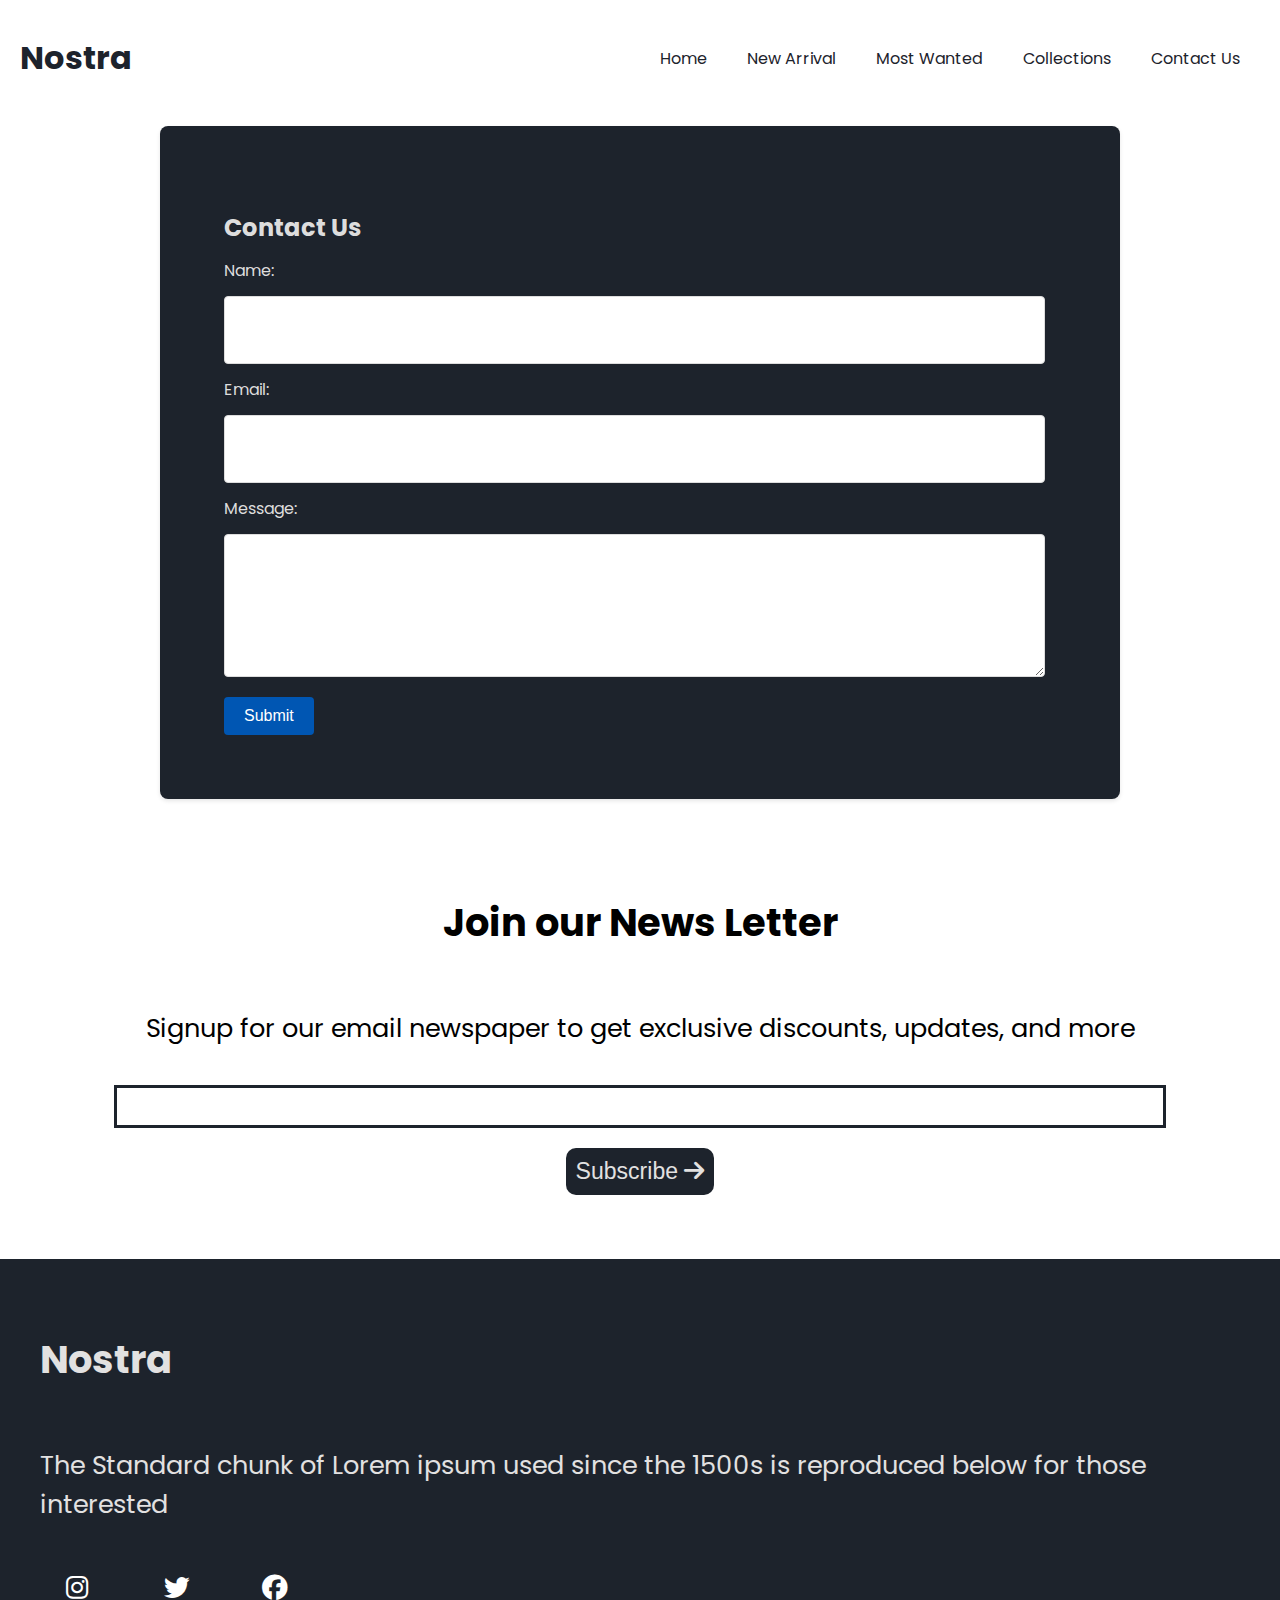
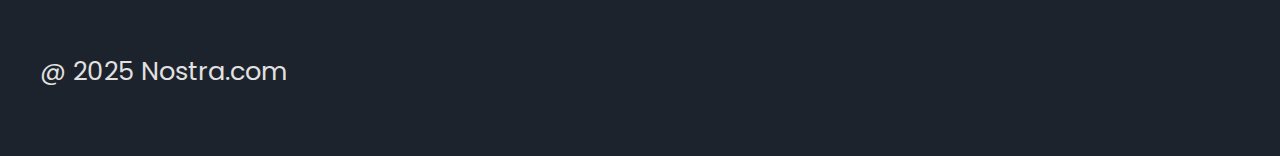
<file: contact.html>
<!DOCTYPE html>
<html lang="en">

<head>
    <meta charset="UTF-8">
    <meta name="viewport" content="width=device-width, initial-scale=1.0">
    <title>Nostra - Contact Us</title>
    <link rel="stylesheet" href="style.css">
    <link rel="preconnect" href="https://fonts.googleapis.com">
    <link rel="preconnect" href="https://fonts.gstatic.com" crossorigin>
    <link href="https://fonts.googleapis.com/css2?family=Poppins:wght@400;500;700&display=swap" rel="stylesheet">
    <link rel="stylesheet" href="https://cdnjs.cloudflare.com/ajax/libs/font-awesome/6.4.2/css/all.min.css">
</head>

<body>
    <nav class="navbar">
        <h1>Nostra</h1>
        <div class="navbar-links">
            <p class="navbar-link"><a href="./index.html">Home</a></p>
            <p class="navbar-link"><a href="./index.html">New Arrival</a></p>
            <p class="navbar-link"><a href="./index.html">Most Wanted</a></p>
            <p class="navbar-link"><a href="collections.html">Collections</a></p>
            <p class="navbar-link"><a href="./contactus.html">Contact Us</a></p>
        </div>
        <div class="navbar-menu-toggle">
            <i id="side-navbar-activate" class="fa-solid fa-bars"></i>
        </div>
    </nav>
    <div class="side-navbar" id="side-navbar">
        <p style="text-align: right;">
            <i id="side-navbar-close" class="fa-solid fa-xmark"></i>
        </p>
        <div class="side-navbar-links">
            <p class="side-navbar-link"><a href="./index.html">Home</a></p>
            <p class="side-navbar-link"><a href="./index.html">New Arrival</a></p>
            <p class="side-navbar-link"><a href="./index.html">Most Wanted</a></p>
            <p class="side-navbar-link"><a href="./collections.html">Collections</a></p>
            <p class="side-navbar-link"><a href="./contactus.html">Contact Us</a></p>
        </div>
    </div>
    <div class="container">
        <div class="contact-form">
            <h2>Contact Us</h2>
            <form action="#" method="post">
                <label for="name">Name:</label>
                <input type="text" id="name" name="name" required>
                <label for="email">Email:</label>
                <input type="text" id="email" name="email" required>
                <label for="message">Message:</label>
                <textarea id="message" name="message" required></textarea>
                <input type="submit" value="Submit">
            </form>
        </div>
    </div>
    <div class="news">
        <h2>Join our News Letter</h2>
        <p style="text-align: center;">Signup for our email newspaper to get exclusive discounts, updates, and more</p>
        <div style="margin-top: 10px;">
            <input class="search">
        </div>
        <div>
            <button> Subscribe <i class="fa-solid fa-arrow-right"></i> </button>
        </div>
    </div>
    <div class="footer">
        <div class="footer-container">
            <div class="footer-box-1">
                <h2 class="headingText">Nostra</h2>
                <p>The Standard chunk of Lorem ipsum used since the 1500s is reproduced below for those interested</p>
                <div class="footer-icon-container">
                    <i class="icon fa-brands fa-instagram" style="color: #ffffff;"></i>
                    <i class="icon fa-brands fa-twitter" style="color: #ffffff;"></i>
                    <i class="icon fa-brands fa-facebook" style="color: #ffffff;"></i>
                </div>
            </div>
        </div>
        <p class="subtitle">@ 2025 Nostra.com</p>
    </div>
    <script src="./contact.js"></script>
</body>
</file>
<file: style.css>
html>* {
    margin: 0px;
    padding: 0px;
}

html {
    scroll-behavior: smooth;
}

body {
    font-family: 'Poppins', sans-serif;
}

body::-webkit-scrollbar {
    width: 0;
}

.offer-bar {
    background-color: #1D232C;
    color: #E2E1E1;
    padding: 5px;
    text-align: center;
    font-size: 1.5vw;
}

.container {
    padding-left: 15px;
    padding-right: 15px;
}

/* Main Navigation Bar*/
.navbar {
    display: flex;
    justify-content: space-between;
    color: #1D232C;
    align-items: center;
    position: sticky;
    top: 0px;
    background-color: white;
    padding-top: 1vw;
    padding-bottom: 1vw;
    padding-left: 20px;
    padding-right: 20px;
    z-index: 3;
}

.navbar-links {
    display: flex;
    width: 50%;
    justify-content: space-around;
    align-items: center;
}

.navbar-links a {
    text-decoration: none;
    color: #1D232C;
}

.navbar-links a:hover {
    text-decoration: underline;
    color: #1D232C;
}

.navbar-search {
    border: solid #1D232C 1px;
    border-radius: 10px;
    padding: 10px;
    display: flex;
    align-items: center;
    width: 95%;
}

.navbar-search input {
    border: none;
    width: 100%;
    background-color: transparent;
}

input:focus {
    outline: none;
}

.navbar-menu-toggle {
    display: none;
}

/*0 to 800px */
@media screen and (max-width:900px) {
    .navbar-menu-toggle {
        display: block;
    }

    navbar-links {
        display: none;
    }
}

/* Side Navbar */
.side-navbar {
    position: fixed;
    top: 0;
    left: 0;
    width: 50%;
    height: 100%;
    background-color: #1D232C;
    color: #E2E1E1;
    margin-left: -60%;
    transition-duration: 1s;
    z-index: 10;
    padding: 20px;
}

.side-navbar-link {
    margin-bottom: 30px;
}

.side-navbar-links a {
    text-decoration: none;
    color: #E2E1E1;
}

.side-navbar-links a:hover {
    text-decoration: underline;
    color: #E2E1E1;
}

.side-navbar-search {
    border: solid #E2E1E1 1px;
    border-radius: 10px;
    padding: 10px;
    display: inline-block;
}

.side-navbar-search input {
    border: none;
    background: transparent;
}

/*Slider*/
.slider {
    overflow: hidden;
    display: flex;
    width: 100%;
    position: relative;
    border-radius: 5px;
}

.slider-image-container {
    display: flex;
    transition: 2s;
}

.slider-image {
    width: 100vw;
}

.slider-left-button {
    position: absolute;
    top: 35%;
    left: 5%;
    z-index: 1;
}

.slider-left-button i {
    font-size: 10vw;
}

.slider-right-button {
    position: absolute;
    top: 35%;
    right: 5%;
}

.slider-right-button i {
    font-size: 10vw;
}

.slider-content {
    position: absolute;
    color: white;
    text-align: center;
    width: 100%;
    top: 35%;
}

.slider-content h1 {
    font-size: 5vw;
}

.slider-content button {
    padding-left: 20px;
    padding-right: 20px;
    padding-top: 10px;
    padding-bottom: 10px;
    margin-top: 10px;
    color: #1D232C;
}

/* Brands*/
.brands {
    display: flex;
    margin-top: 2vw;
    justify-content: space-between;
}

.brands-icon {
    width: 4vw;
    align-items: center;
}

.brands-item {
    display: flex;
    align-items: center;
    flex-direction: column;
    text-align: center;
    font-size: 2vw;
}

.servives-container-1 {
    margin-top: 5vw;
    margin-bottom: 2vw;
    display: flex;
    justify-content: space-between;
    align-items: center;
    font-size: 1.5vw;
}

.servives-container-2 {
    display: flex;
    justify-content: space-between;
    align-items: center;
    gap: 10px;
    font-size: 1vw;
}

.servives-container-2 div {
    border-radius: 5px;
    background-color: #F2F4F7;
    padding: 10px;
}

.new-arrival {
    display: flex;
    justify-content: space-between;
    margin-top: 2vw;
}

.new-arrival-container {
    position: relative;
}

.new-arrival-container img {
    border-radius: 2%;
}

.overlay {
    border-radius: 2%;
    position: absolute;
    width: 100%;
    height: 100%;
    background-color: black;
    z-index: 2;
    top: 0;
    opacity: 0.6;
}

.new-arrival button {
    padding-left: 10%;
    padding-right: 10%;
    padding-top: 5%;
    padding-bottom: 5%;
    margin-top: 10px;
    font-size: 1.2vw;
    color: #1D232C;
    border-radius: 10px;
    position: absolute;
    border: none;
    top: 50%;
    left: 18%;
    z-index: 2;
}

.most-wanted {
    display: flex;
    justify-content: space-between;
    margin-top: 2vw;
    overflow-x: scroll;
    gap: 20px;
}

.most-wanted-container {
    position: relative;
}

.most-wanted img {
    border-radius: 2%;
}

.sale-overlay {
    position: absolute;
    top: 3px;
    left: 3px;
    font-size: 2vw;
    background-color: red;
    color: white;
    padding-left: 10px;
    padding-right: 10px;
    border-radius: 10%;
}

.most-wanted::-webkit-scrollbar {
    appearance: none;
}

.like-button {
    position: absolute;
    width: 15%;
    bottom: 12%;
    right: 5%;
}

.limited-offer {
    display: flex;
    justify-content: center;
    align-items: center;
    background-color: #1D232C;
    color: #E2E1E1;
    padding: 20px;
    font-size: 2vw;
}

.limited-offer img {
    width: 100%;
    height: 100%100%;
}

.limited-offer-text {
    padding: 5%;
}

.limited-offer button {
    padding-left: 5%;
    padding-right: 5%;
    padding-top: 2.5%;
    padding-bottom: 2.5%;
    margin-top: 10px;
    font-size: 1.2vw;
    color: #1D232C;
    border-radius: 10px;
    border: none;
}

/* Scroll Animate */
.initial-scroll-animate {
    transition: 3s;
}

.reveal-scroll-animate {
    opacity: 0;
}

.news {
    font-size: 2vw;
    margin-top: 5vw;
    display: flex;
    flex-direction: column;
    align-items: center;
}

.news input {
    padding: 11px;
    width: 80vw;
    margin-bottom: 10px;
    border: solid #1D232C 3px;
}

.news input:focus {
    outline: none;
}

.news button {
    margin-top: 10px;
    font-size: 1.8vw;
    color: #E2E1E1;
    background-color: #1D232C;
    border-radius: 10px;
    border: none;
    padding: 10px
}

.icon {
    width: 40px;
    margin: 2vw;
}

.footer {
    font-size: 2vw;
    margin-top: 5vw;
    padding: 40px;
    background-color: #1D232C;
    color: #E2E1E1;
    box-sizing: border-box;
}

.footer-container {
    display: flex;
    align-items: center;
    flex-wrap: wrap;
}

.footer-box-1 {
    display: flex;
    flex-direction: column;
}

.footer-box-2 {
    display: flex;
}

/* Collections */
.divide-section {
    display: flex;
}

.filter-section {
    flex-basis: 25%;
    position: relative;
    font-size: 2vw;
}

.product-section {
    flex-basis: 75%;
    position: relative;
}

.vertical-line {
    border: none;
    border-left: 3px solid #1D232C;
    height: 100%;
    margin: 0 20px;
    position: absolute;
    top: 0px;
    right: 0px
}

.filter-section-price,
.filter-section-arrivals,
.filter-section-occasion,
.filter-section-colors {
    margin-top: 3vw;
    margin-bottom: 10px;
}

.product-section {
    padding: 10px;
}

.products {
    display: flex;
    justify-content: space-between;
    flex-wrap: wrap;
    margin-left: 10px;
}

.dresses {
    display: flex;
    flex-basis: 30%;
    margin-top: 20px;
    flex-direction: column;
}

.dresses img {
    width: 100%;
}

@media screen and (max-width:700px) {
    .dresses {
        display: flex;
        flex-basis: 40%;
        margin-top: 20px;
        font-size: 1.5vw;
        flex-direction: column;
    }
}

.contact-form {
    background-color: #1D232C;
    color: #dddddd;
    border-radius: 8px;
    box-shadow: 0 2px 4px rgba(0, 0, 0, 0.1);
    width: 60vw;
    margin: auto;
    padding: 5vw;
    padding-right: 10vw;
    margin-top: 10px;
}

.contact-form h2 {
    margin-bottom: 1vw;
}

.contact-form label {
    display: block;
    margin-bottom: 1vw;
}

.contact-form input[type="text"],
.contact-form textarea {
    width: 100%;
    padding: 2vw;
    border: 1px solid #dddddd;
    border-radius: 4px;
    margin-bottom: 1vw;
    font-size: 1vw;
}

.contact-form textarea {
    resize: vertical;
    height: 10vh;
}

.contact-form input[type="submit"] {
    color: #ffffff;
    border: none;
    border-radius: 4px;
    padding: 10px 20px;
    cursor: pointer;
    font-size: 16px;
    background-color: #0056b3;
}

.contact-form input[type="submit"]:hover {
    background-color: #0056b3;
}

.contact-form input.error,
.contact-form textarea.error {
    border: 2px solid #ff4444 !important;
}

.products {
    display: flex;
    justify-content: space-between;
    flex-wrap: wrap;
    margin-left: 10px;
}

.product {
    display: flex;
    flex-basis: 30%;
    margin-top: 20px;
    flex-direction: column;
}

.product img {
    width: 100%;
}

.product h1 {
    font-size: small;
}

.product p {
    font-size: small
}

@media screen and (max-width:700px) {
    .product {
        display: flex;
        flex-basis: 40%;
        margin-top: 20px;
        font-size: 1.5vw;
        flex-direction: column;
    }

    .product h1 {
        font-size: small;
    }

    .product p {
        font-size: small
    }
}
</file>
